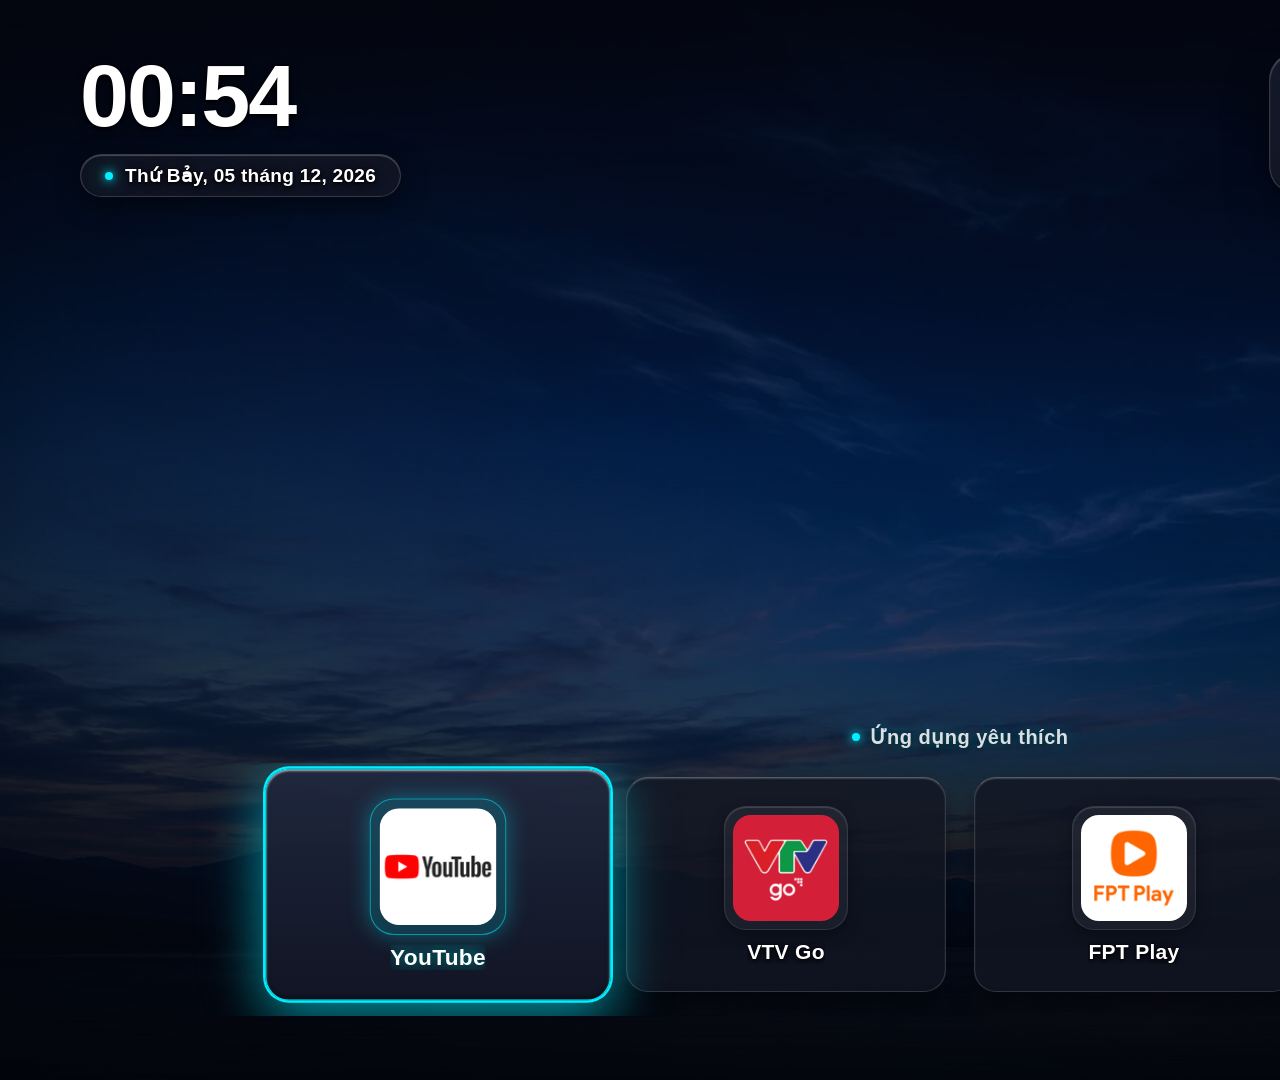
<file: src/index.html>
<!DOCTYPE html>
<html lang="vi">
<head>
  <meta charset="UTF-8">
  <meta name="viewport" content="width=1920, height=1080, initial-scale=1.0, user-scalable=no">
  <title>Custom TV Launcher</title>
  
  <!-- Chromium 79 Optimized Stylesheets -->
  <link rel="stylesheet" href="css/main.css">
  <link rel="stylesheet" href="css/contrast.css">
  <link rel="stylesheet" href="css/weather-bg.css">
  <link rel="stylesheet" href="css/navigation.css">

  <!-- Early synchronous theme resolution from localStorage (0ms First Paint) -->
  <script>
    (function () {
      try {
        var raw = localStorage.getItem('tvlauncher_weather_cache');
        if (raw) {
          var d = JSON.parse(raw);
          var c = (d.current && typeof d.current.weather_code === 'number') ? d.current.weather_code : 0;
          var day = d.current ? d.current.is_day : 0;
          var t = 'clear-night';
          if (c <= 2) t = day ? 'clear-day' : 'clear-night';
          else if (c <= 48) t = day ? 'cloudy-day' : 'cloudy-night';
          else if (c <= 82) t = 'rain';
          else if (c <= 99) t = 'storm';
          window.__initialTheme = t;
        }
      } catch (e) {}
    })();
  </script>
</head>
<body>

  <!-- 1. Background Layers (Smooth CSS Crossfade) -->
  <div class="bg-container">
    <div id="bg-layer-a" class="bg-layer bg-theme-default active"></div>
    <div id="bg-layer-b" class="bg-layer bg-theme-default"></div>
  </div>
  <script>
    if (window.__initialTheme) {
      var la = document.getElementById('bg-layer-a');
      if (la) la.className = 'bg-layer bg-theme-' + window.__initialTheme + ' active';
    }
  </script>

  <!-- 2. Multi-Layer Contrast Protection Scrim (Anti-Glare Dimming) -->
  <div class="scrim-overlay scrim-dimmer"></div>
  <div class="scrim-overlay scrim-vignette"></div>
  <div class="scrim-overlay scrim-gradient"></div>

  <!-- 3. Main Application Canvas (1920x1080) -->
  <div id="app">
    
    <!-- Top Header: Clock (Left) + Weather Widget Today & Tomorrow (Right) -->
    <header class="header-container">
      
      <!-- Top-Left: Digital Clock & Date Badge -->
      <div class="clock-widget">
        <div id="clock-time" class="clock-time">
          <span id="clock-hour">00</span><span id="clock-colon" class="clock-colon">:</span><span id="clock-min">00</span>
        </div>
        <div class="clock-date-pill frosted-glass">
          <span class="date-pill-dot"></span>
          <span id="clock-date" class="clock-date">Đang tải ngày...</span>
        </div>
      </div>

      <!-- Top-Right: Weather Widget (Today + Tomorrow - Xuan Phuong, Hanoi) -->
      <div class="weather-card frosted-glass">
        
        <!-- Today / Current Weather Section -->
        <div class="weather-today-section">
          <div id="weather-icon" class="weather-icon-large">
            <!-- Dynamic SVG icon inserted here -->
          </div>
          <div class="weather-info">
            <div id="weather-temp" class="weather-temp">--°C</div>
            <div class="weather-location-wrap">
              <span class="location-beacon"></span>
              <span id="weather-location" class="weather-location">Xuân Phương, Hà Nội</span>
            </div>
            <div id="weather-desc" class="weather-desc">Đang cập nhật thời tiết...</div>
          </div>
        </div>

        <!-- Subtle Vertical Divider -->
        <div class="weather-divider"></div>

        <!-- Tomorrow Weather Section -->
        <div class="weather-tomorrow-section">
          <div class="weather-tomorrow-header">
            <span class="weather-tomorrow-badge">Ngày mai</span>
            <span id="weather-tomorrow-date" class="weather-tomorrow-date">--/--</span>
          </div>
          <div class="weather-tomorrow-body">
            <div id="weather-tomorrow-icon" class="weather-tomorrow-icon">
              <!-- Tomorrow SVG icon inserted here -->
            </div>
            <div class="weather-tomorrow-info">
              <div id="weather-tomorrow-temps" class="weather-tomorrow-temps">
                <span class="tomorrow-max">--°C</span>
                <span class="tomorrow-sep">/</span>
                <span class="tomorrow-min">--°C</span>
              </div>
              <div id="weather-tomorrow-desc" class="weather-tomorrow-desc">--</div>
            </div>
          </div>
        </div>

      </div>

    </header>

    <!-- Bottom Section: Pinned Apps Home Row -->
    <main class="home-row-wrapper">
      <div class="home-row-label">Ứng dụng yêu thích</div>
      <div id="home-row" class="home-row">
        <!-- Rendered instantly from localStorage: YouTube, VTV Go, FPT Play + All Apps Drawer Tile -->
      </div>
    </main>

  </div>

  <!-- 4. Modal Drawer: All Apps Grid -->
  <div id="drawer-modal" class="drawer-modal" role="dialog" aria-modal="true">
    <div class="drawer-header">
      <div class="drawer-title-group">
        <h2 class="drawer-title">Tất cả ứng dụng</h2>
        <span class="drawer-subtitle">Danh sách đầy đủ ứng dụng trên TV</span>
      </div>

      <button id="drawer-close-btn" class="drawer-close-btn" tabindex="0">
        <span>Đóng (Back)</span>
      </button>
    </div>

    <!-- 5 Columns Responsive Grid -->
    <div class="drawer-grid-container">
      <div id="drawer-grid" class="drawer-grid">
        <!-- Dynamically populated from Luna applicationManager/listApps -->
      </div>
    </div>

    <!-- Floating Remote Hints Bar at Drawer Bottom -->
    <div class="drawer-hints-bar frosted-glass">
      <div class="drawer-hint-item">
        <span class="key-pill key-ok">OK</span>
        <span class="hint-text">Mở ứng dụng</span>
      </div>
      <div class="drawer-hint-item">
        <span class="key-pill key-hold">Giữ OK (800ms)</span>
        <span class="hint-text">Ghim / Bỏ ghim</span>
      </div>
      <div class="drawer-hint-item">
        <span class="key-pill key-back">Back</span>
        <span class="hint-text">Đóng danh sách</span>
      </div>
      <div class="drawer-hint-item">
        <span class="key-pill key-nav">▲▼◀▶</span>
        <span class="hint-text">Di chuyển</span>
      </div>
    </div>
  </div>

  <!-- Application Logic Modules -->
  <script src="js/config.js"></script>
  <script src="js/storage.js"></script>
  <script src="js/luna.js"></script>
  <script src="js/clock.js"></script>
  <script src="js/weather.js"></script>
  <script src="js/drawer.js"></script>
  <script src="js/navigation.js"></script>
  <script src="js/app.js"></script>

</body>
</html>
</file>
<file: src/css/main.css>
/* ==========================================================================
   Main Stylesheet - Custom TV Launcher (Chromium 79 Compatible)
   Strictly NO 'inset: 0' (use top: 0; left: 0; right: 0; bottom: 0;)
   Strictly NO ':has()' selector
   Flexbox gap margin-right fallbacks on all flex containers
   ========================================================================== */

:root {
  --font-main: -apple-system, BlinkMacSystemFont, "Segoe UI", Roboto, "Helvetica Neue", Arial, sans-serif;
  --color-text-primary: #FFFFFF;
  --color-text-secondary: rgba(255, 255, 255, 0.85);
  --color-text-muted: rgba(255, 255, 255, 0.58);
  --color-accent: #00F0FF;
  --color-accent-glow: rgba(0, 240, 255, 0.70);
  --color-tile-bg: rgba(18, 22, 34, 0.80);
  --color-tile-border: rgba(255, 255, 255, 0.15);
  --tile-width: 320px;
  --tile-height: 215px;
  --tile-radius: 22px;
}

* {
  box-sizing: border-box;
  margin: 0;
  padding: 0;
  -webkit-user-select: none;
  user-select: none;
}

html, body {
  width: 1920px;
  height: 1080px;
  overflow: hidden;
  background-color: #000000;
  font-family: var(--font-main);
  color: var(--color-text-primary);
  position: relative;
  font-size: 16px;
}

/* App Canvas (1920x1080) - Clean Cinematic Layout */
#app {
  width: 1920px;
  height: 1080px;
  position: relative;
  top: 0;
  left: 0;
  right: 0;
  bottom: 0;
  overflow: hidden;
  display: flex;
  flex-direction: column;
  justify-content: space-between;
  align-items: center;
  padding: 52px 80px 64px 80px;
  z-index: 10;
}

/* ==========================================================================
   Header Section (Top-Left: Clock, Top-Right: Weather Today & Tomorrow)
   ========================================================================== */
.header-container {
  display: flex;
  justify-content: space-between;
  align-items: flex-start;
  width: 100%;
}

/* Clock & Date (Top-Left) */
.clock-widget {
  display: flex;
  flex-direction: column;
  align-items: flex-start;
}

.clock-time {
  font-size: 88px;
  font-weight: 800;
  line-height: 1;
  letter-spacing: -2px;
  font-variant-numeric: tabular-nums;
  color: #FFFFFF;
  text-shadow: 0 4px 16px rgba(0, 0, 0, 0.95),
               0 1px 3px rgba(0, 0, 0, 0.95),
               0 0 35px rgba(0, 240, 255, 0.22);
}

.clock-colon {
  display: inline-block;
  opacity: 1;
  transition: opacity 0.3s ease;
}

.clock-colon.blink {
  opacity: 0.25;
}

/* Luxury Glassmorphic Pill Date Badge */
.clock-date-pill {
  display: inline-flex;
  align-items: center;
  margin-top: 14px;
  padding: 9px 24px;
  border-radius: 9999px;
  background: rgba(20, 26, 42, 0.75);
  border: 1px solid rgba(255, 255, 255, 0.16);
  border-top: 1px solid rgba(255, 255, 255, 0.36);
  box-shadow: 0 8px 24px rgba(0, 0, 0, 0.5),
              inset 0 1px 1px rgba(255, 255, 255, 0.25);
}

.date-pill-dot {
  width: 8px;
  height: 8px;
  border-radius: 50%;
  background: var(--color-accent);
  box-shadow: 0 0 10px var(--color-accent), 0 0 20px rgba(0, 240, 255, 0.7);
  margin-right: 12px; /* Chromium 79 flex gap fallback */
}

.clock-date {
  font-size: 19px;
  font-weight: 600;
  color: #FFFFFF;
  letter-spacing: 0.3px;
  text-shadow: 0 2px 6px rgba(0, 0, 0, 0.85);
}

/* ==========================================================================
   Weather Card (Top-Right): Today + Tomorrow
   ========================================================================== */
.weather-card {
  display: flex;
  align-items: center;
  background: linear-gradient(135deg, rgba(20, 26, 42, 0.84) 0%, rgba(10, 14, 26, 0.74) 100%);
  border: 1px solid rgba(255, 255, 255, 0.16);
  border-top: 1px solid rgba(255, 255, 255, 0.36);
  border-radius: 28px;
  padding: 16px 28px;
  box-shadow: 0 20px 50px -10px rgba(0, 0, 0, 0.78),
              inset 0 1px 1.5px rgba(255, 255, 255, 0.30),
              inset 0 -1px 2px rgba(0, 0, 0, 0.5);
}

@supports ((-webkit-backdrop-filter: blur(8px)) or (backdrop-filter: blur(8px))) {
  .weather-card {
    -webkit-backdrop-filter: blur(8px);
    backdrop-filter: blur(8px);
  }
}

/* Today / Current Section */
.weather-today-section {
  display: flex;
  align-items: center;
}

.weather-icon-large {
  width: 76px;
  height: 76px;
  display: flex;
  align-items: center;
  justify-content: center;
  margin-right: 18px; /* Chromium 79 flex gap fallback */
  filter: drop-shadow(0 6px 14px rgba(0, 0, 0, 0.45));
}

.weather-icon-large svg {
  width: 100%;
  height: 100%;
}

.weather-info {
  display: flex;
  flex-direction: column;
}

.weather-temp {
  font-size: 60px;
  font-weight: 800;
  line-height: 1;
  color: #FFFFFF;
  letter-spacing: -1.5px;
  text-shadow: 0 3px 12px rgba(0, 0, 0, 0.9);
}

.weather-location-wrap {
  display: flex;
  align-items: center;
  margin-top: 5px;
}

.location-beacon {
  width: 8px;
  height: 8px;
  border-radius: 50%;
  background: var(--color-accent);
  box-shadow: 0 0 10px var(--color-accent), 0 0 20px rgba(0, 240, 255, 0.65);
  margin-right: 8px; /* Chromium 79 flex gap fallback */
  animation: beaconPulse 2.4s infinite ease-in-out;
}

@keyframes beaconPulse {
  0%, 100% {
    transform: scale(1);
    opacity: 1;
  }
  50% {
    transform: scale(1.3);
    opacity: 0.65;
  }
}

.weather-location {
  font-size: 18px;
  font-weight: 700;
  color: var(--color-accent);
  letter-spacing: 0.3px;
  text-shadow: 0 0 12px rgba(0, 240, 255, 0.5), 0 2px 6px rgba(0, 0, 0, 0.9);
}

.weather-desc {
  font-size: 15px;
  font-weight: 500;
  color: var(--color-text-secondary);
  margin-top: 3px;
  text-shadow: 0 2px 6px rgba(0, 0, 0, 0.85);
}

/* Subtle Vertical Divider between Today & Tomorrow */
.weather-divider {
  width: 1px;
  height: 82px;
  background: rgba(255, 255, 255, 0.16);
  margin: 0 24px; /* Chromium 79 flex gap fallback */
}

/* Tomorrow Weather Section */
.weather-tomorrow-section {
  display: flex;
  flex-direction: column;
  justify-content: center;
  min-width: 165px;
}

.weather-tomorrow-header {
  display: flex;
  align-items: baseline;
  justify-content: space-between;
  margin-bottom: 6px;
}

.weather-tomorrow-badge {
  font-size: 14px;
  font-weight: 800;
  letter-spacing: 1px;
  text-transform: uppercase;
  color: var(--color-accent);
  text-shadow: 0 0 10px rgba(0, 240, 255, 0.5);
}

.weather-tomorrow-date {
  font-size: 13px;
  font-weight: 600;
  color: var(--color-text-muted);
}

.weather-tomorrow-body {
  display: flex;
  align-items: center;
}

.weather-tomorrow-icon {
  width: 54px;
  height: 54px;
  display: flex;
  align-items: center;
  justify-content: center;
  margin-right: 14px; /* Chromium 79 flex gap fallback */
  filter: drop-shadow(0 4px 10px rgba(0, 0, 0, 0.4));
}

.weather-tomorrow-icon svg {
  width: 100%;
  height: 100%;
}

.weather-tomorrow-info {
  display: flex;
  flex-direction: column;
}

.weather-tomorrow-temps {
  display: flex;
  align-items: baseline;
}

.tomorrow-max {
  font-size: 24px;
  font-weight: 800;
  color: #FFFFFF;
  text-shadow: 0 2px 6px rgba(0, 0, 0, 0.9);
}

.tomorrow-sep {
  font-size: 14px;
  color: rgba(255, 255, 255, 0.35);
  margin: 0 5px; /* Chromium 79 flex gap fallback */
}

.tomorrow-min {
  font-size: 19px;
  font-weight: 700;
  color: var(--color-accent);
  text-shadow: 0 0 10px rgba(0, 240, 255, 0.5), 0 2px 6px rgba(0, 0, 0, 0.9);
}

.weather-tomorrow-desc {
  font-size: 13px;
  font-weight: 600;
  color: var(--color-text-secondary);
  margin-top: 2px;
  white-space: nowrap;
  text-shadow: 0 1px 4px rgba(0, 0, 0, 0.8);
}

/* ==========================================================================
   Home Row Section (Bottom Favorite Apps Dock)
   ========================================================================== */
.home-row-wrapper {
  display: flex;
  flex-direction: column;
  align-items: center;
  width: 100%;
}

.home-row-label {
  font-size: 20px;
  font-weight: 600;
  color: var(--color-text-secondary);
  letter-spacing: 0.5px;
  display: inline-flex;
  align-items: center;
  justify-content: center;
  margin-bottom: 14px;
}

.home-row-label::before {
  content: "";
  display: inline-block;
  width: 8px;
  height: 8px;
  background: var(--color-accent);
  border-radius: 50%;
  box-shadow: 0 0 10px var(--color-accent), 0 0 20px rgba(0, 240, 255, 0.6);
  margin-right: 10px; /* Chromium 79 flex gap fallback */
}

.home-row {
  display: flex;
  justify-content: center;
  align-items: center;
  width: 100%;
  overflow-x: auto;
  overflow-y: hidden;
  padding: 14px 8px 24px 8px;
  scroll-behavior: smooth;
  scrollbar-width: none; /* Firefox */
}

.home-row::-webkit-scrollbar {
  display: none; /* Chrome/Chromium */
}

/* Golden Ratio App Tile (320px x 215px, Radius 22px) */
.app-tile {
  flex: 0 0 var(--tile-width);
  width: var(--tile-width);
  height: var(--tile-height);
  margin-right: 28px; /* Chromium 79 flex gap fallback */
  background: var(--color-tile-bg);
  border: 1.5px solid var(--color-tile-border);
  border-top: 1.5px solid rgba(255, 255, 255, 0.28);
  border-radius: var(--tile-radius);
  display: flex;
  flex-direction: column;
  align-items: center;
  justify-content: center;
  position: relative;
  cursor: pointer;
  outline: none;
  transition: transform 0.24s cubic-bezier(0.2, 0, 0, 1),
              border-color 0.24s ease,
              box-shadow 0.24s ease,
              background-color 0.24s ease;
  will-change: transform;
  box-shadow: 0 12px 32px -8px rgba(0, 0, 0, 0.65),
              inset 0 1px 1.5px rgba(255, 255, 255, 0.2);
}

.home-row .app-tile:last-child {
  margin-right: 0;
}

.app-tile-icon-wrapper {
  width: 124px;
  height: 124px;
  display: flex;
  align-items: center;
  justify-content: center;
  margin-bottom: 10px;
  border-radius: 22px;
  background: rgba(255, 255, 255, 0.05);
  border: 1px solid rgba(255, 255, 255, 0.1);
  box-shadow: inset 0 1px 1px rgba(255, 255, 255, 0.16),
              0 4px 14px rgba(0, 0, 0, 0.35);
  overflow: hidden;
  padding: 8px;
  transition: transform 0.22s ease, background 0.22s ease, border-color 0.22s ease;
}

.app-tile-icon {
  width: 100%;
  height: 100%;
  object-fit: contain;
  border-radius: 18px;
  image-rendering: -webkit-optimize-contrast;
}

.app-tile-title {
  font-size: 21px;
  font-weight: 700;
  color: #FFFFFF;
  text-align: center;
  max-width: 90%;
  white-space: nowrap;
  overflow: hidden;
  text-overflow: ellipsis;
  letter-spacing: 0.3px;
}

/* ==========================================================================
   Holographic / Futuristic 'All Apps' Tile
   ========================================================================== */
.app-tile.drawer-trigger {
  background: linear-gradient(135deg, rgba(0, 240, 255, 0.18) 0%, rgba(139, 92, 246, 0.16) 50%, rgba(14, 18, 30, 0.90) 100%);
  border: 1.5px solid rgba(0, 240, 255, 0.4);
  border-top: 1.5px solid rgba(0, 240, 255, 0.72);
  box-shadow: 0 12px 34px -8px rgba(0, 0, 0, 0.7),
              inset 0 1px 2px rgba(255, 255, 255, 0.3);
}

.drawer-trigger .app-tile-icon-wrapper {
  background: linear-gradient(135deg, rgba(0, 240, 255, 0.22) 0%, rgba(139, 92, 246, 0.25) 100%);
  border-color: rgba(0, 240, 255, 0.45);
  box-shadow: 0 0 20px rgba(0, 240, 255, 0.3);
}

.drawer-trigger .holo-icon {
  width: 66px;
  height: 66px;
  filter: drop-shadow(0 0 10px rgba(0, 240, 255, 0.7));
}

.drawer-trigger .app-tile-title {
  color: var(--color-accent);
  font-weight: 700;
  text-shadow: 0 0 14px rgba(0, 240, 255, 0.6), 0 2px 6px rgba(0, 0, 0, 0.95);
}
</file>
<file: src/css/contrast.css>
/* ==========================================================================
   Contrast Protection & Glassmorphism (Chromium 79 Compatible)
   Strictly NO 'inset: 0' (use top: 0; left: 0; right: 0; bottom: 0;)
   Strictly NO ':has()' selector
   ========================================================================== */

/* 1. Multi-Layer Anti-Glare & Contrast Protection Scrims */
.scrim-overlay {
  position: absolute;
  top: 0;
  left: 0;
  right: 0;
  bottom: 0;
  width: 1920px;
  height: 1080px;
  pointer-events: none;
  z-index: 2;
}

/* Base Ambient Dimmer: Softens blinding whites & eliminates eye strain */
.scrim-dimmer {
  background: rgba(4, 8, 18, 0.48);
}

/* Cinematic Radial Vignette: Smooth edge falloff */
.scrim-vignette {
  background: radial-gradient(
    ellipse at 50% 50%,
    rgba(2, 4, 10, 0.12) 0%,
    rgba(2, 4, 10, 0.45) 65%,
    rgba(1, 2, 8, 0.85) 100%
  );
}

/* Header & Bottom Shelf Gradient Protection */
.scrim-gradient {
  background: linear-gradient(
    180deg,
    rgba(4, 6, 14, 0.80) 0%,
    rgba(4, 6, 14, 0.38) 18%,
    rgba(4, 6, 14, 0.12) 42%,
    rgba(4, 6, 14, 0.28) 65%,
    rgba(4, 6, 14, 0.76) 84%,
    rgba(2, 4, 10, 0.96) 100%
  );
}

/* 2. Multi-Layer Frosted Glass (Glassmorphism) with Solid Fallback */
.frosted-glass {
  background-color: rgba(18, 22, 36, 0.85); /* Solid fallback */
  border: 1px solid rgba(255, 255, 255, 0.16);
}

@supports ((-webkit-backdrop-filter: blur(8px)) or (backdrop-filter: blur(8px))) {
  .frosted-glass {
    -webkit-backdrop-filter: blur(8px);
    backdrop-filter: blur(8px);
  }
}

/* 3. Deep 3D Text-Shadow Protection (10-Foot Sofa Readability) */
.clock-time,
.clock-date,
.weather-temp,
.weather-location,
.weather-desc,
.tomorrow-max,
.tomorrow-min,
.weather-tomorrow-desc,
.home-row-label,
.app-tile-title,
.drawer-title {
  text-shadow: 0 2px 10px rgba(0, 0, 0, 0.95),
               0 1px 3px rgba(0, 0, 0, 0.85),
               0 0 1px rgba(0, 0, 0, 0.7);
}

/* Accent texts with glowing ambient shadow */
.weather-location,
.drawer-trigger .app-tile-title,
.home-row-label,
.weather-tomorrow-badge,
.tomorrow-min {
  text-shadow: 0 0 14px rgba(0, 240, 255, 0.5),
               0 2px 8px rgba(0, 0, 0, 0.95);
}
</file>
<file: src/css/weather-bg.css>
/* ==========================================================================
   Weather Background & Dynamic Theme (Chromium 79 Compatible)
   Strictly NO 'inset: 0' (use top: 0; left: 0; right: 0; bottom: 0;)
   Strictly NO ':has()' selector
   ========================================================================== */

/* Background Container & Layers */
.bg-container {
  position: absolute;
  top: 0;
  left: 0;
  right: 0;
  bottom: 0;
  width: 1920px;
  height: 1080px;
  overflow: hidden;
  z-index: 1;
  background-color: #08090E;
}

/* 2 Stacked Layers for Smooth 1.2s Crossfade */
.bg-layer {
  position: absolute;
  top: 0;
  left: 0;
  right: 0;
  bottom: 0;
  width: 100%;
  height: 100%;
  background-position: center center;
  background-size: cover;
  background-repeat: no-repeat;
  opacity: 0;
  transition: opacity 1.2s ease-in-out;
  will-change: opacity;
}

.bg-layer.active {
  opacity: 1;
}

/* 7 static WebP backgrounds: 6 weather themes and the default fallback */
.bg-theme-clear-day {
  background-image: url('../assets/backgrounds/clear-day.webp');
}

.bg-theme-clear-night {
  background-image: url('../assets/backgrounds/clear-night.webp');
}

.bg-theme-cloudy-day {
  background-image: url('../assets/backgrounds/cloudy-day.webp');
}

.bg-theme-cloudy-night {
  background-image: url('../assets/backgrounds/cloudy-night.webp');
}

.bg-theme-rain {
  background-image: url('../assets/backgrounds/rain.webp');
}

.bg-theme-storm {
  background-image: url('../assets/backgrounds/storm.webp');
}

.bg-theme-default {
  background-image: url('../assets/backgrounds/default.webp');
}
</file>
<file: src/css/navigation.css>
/* ==========================================================================
   Navigation, Focus States & Modal Drawer (Chromium 79 Compatible)
   Strictly NO 'inset: 0' (use top: 0; left: 0; right: 0; bottom: 0;)
   Strictly NO ':has()' selector
   ========================================================================== */

/* ==========================================================================
   Focus & Hover Styles (D-pad & Magic Remote Pointer)
   ========================================================================== */
.app-tile:focus,
.app-tile.focused {
  transform: scale(1.08) translateZ(0);
  border-color: #00F0FF;
  background: linear-gradient(180deg, rgba(32, 40, 62, 0.95) 0%, rgba(18, 22, 38, 0.95) 100%);
  box-shadow: 0 0 0 2px #00F0FF,
              0 18px 45px rgba(0, 240, 255, 0.45),
              0 0 65px rgba(0, 240, 255, 0.25),
              inset 0 1.5px 2px rgba(255, 255, 255, 0.65),
              inset 0 -2px 4px rgba(0, 0, 0, 0.4);
  z-index: 25;
}

.app-tile:focus .app-tile-icon-wrapper,
.app-tile.focused .app-tile-icon-wrapper {
  background: rgba(0, 240, 255, 0.16);
  border-color: rgba(0, 240, 255, 0.5);
  box-shadow: 0 0 20px rgba(0, 240, 255, 0.35);
  transform: scale(1.02);
}

.app-tile:focus .app-tile-title,
.app-tile.focused .app-tile-title {
  color: #FFFFFF;
  text-shadow: 0 0 14px rgba(0, 240, 255, 0.8),
               0 2px 8px rgba(0, 0, 0, 0.95);
}

/* Specific Focus for Holographic 'All Apps' Trigger */
.app-tile.drawer-trigger:focus,
.app-tile.drawer-trigger.focused {
  background: linear-gradient(135deg, rgba(0, 240, 255, 0.30) 0%, rgba(139, 92, 246, 0.30) 50%, rgba(20, 26, 48, 0.96) 100%);
  border-color: #00F0FF;
  box-shadow: 0 0 0 2px #00F0FF,
              0 18px 50px rgba(0, 240, 255, 0.5),
              0 0 80px rgba(139, 92, 246, 0.35),
              inset 0 1.5px 2px rgba(255, 255, 255, 0.7);
}

.drawer-trigger:focus .holo-icon,
.drawer-trigger.focused .holo-icon {
  filter: drop-shadow(0 0 16px rgba(0, 240, 255, 0.95));
}

/* Mouse Hover for Magic Pointer */
@media (hover: hover) {
  .app-tile:hover {
    transform: scale(1.05) translateZ(0);
    border-color: rgba(0, 240, 255, 0.7);
    box-shadow: 0 12px 30px rgba(0, 240, 255, 0.35);
    z-index: 15;
  }
}

/* ==========================================================================
   Luxury Metallic Gold / Cyan Pin Badge
   ========================================================================== */
.pin-badge {
  position: absolute;
  top: 12px;
  right: 12px;
  width: 32px;
  height: 32px;
  display: flex;
  align-items: center;
  justify-content: center;
  border-radius: 50%;
  background: rgba(14, 18, 30, 0.7);
  border: 1px solid rgba(255, 255, 255, 0.2);
  box-shadow: 0 4px 10px rgba(0, 0, 0, 0.4);
  opacity: 0;
  transition: opacity 0.2s ease, transform 0.2s cubic-bezier(0.2, 0, 0, 1), box-shadow 0.2s ease;
  cursor: pointer;
  z-index: 10;
}

.pin-badge svg {
  width: 16px;
  height: 16px;
  fill: rgba(255, 255, 255, 0.7);
}

.pin-badge.pinned {
  opacity: 1;
  background: linear-gradient(135deg, #FFE259 0%, #FFA751 100%);
  border: 1px solid rgba(255, 255, 255, 0.8);
  box-shadow: 0 0 16px rgba(255, 180, 0, 0.65),
              inset 0 1px 1px #FFFFFF;
  transform: scale(1.05);
}

.pin-badge.pinned svg {
  fill: #1A120B;
  filter: drop-shadow(0 1px 1px rgba(255, 255, 255, 0.35));
}

.drawer-grid .app-tile:focus .pin-badge,
.drawer-grid .app-tile.focused .pin-badge,
.drawer-grid .app-tile:hover .pin-badge {
  opacity: 1;
}

/* ==========================================================================
   Modal All Apps Drawer (Deep Blur + Scrim Backdrop)
   ========================================================================== */
.drawer-modal {
  position: absolute;
  top: 0;
  left: 0;
  right: 0;
  bottom: 0;
  width: 1920px;
  height: 1080px;
  background: rgba(4, 6, 14, 0.88);
  -webkit-backdrop-filter: blur(24px);
  backdrop-filter: blur(24px);
  z-index: 100;
  display: flex;
  flex-direction: column;
  padding: 48px 80px 36px 80px;
  opacity: 0;
  pointer-events: none;
  transition: opacity 0.25s cubic-bezier(0.2, 0, 0, 1);
}

.drawer-modal.open {
  opacity: 1;
  pointer-events: auto;
}

/* Drawer Header */
.drawer-header {
  display: flex;
  justify-content: space-between;
  align-items: center;
  margin-bottom: 24px;
  padding-bottom: 16px;
  border-bottom: 1px solid rgba(255, 255, 255, 0.12);
}

.drawer-title-group {
  display: flex;
  align-items: baseline;
}

.drawer-title {
  font-size: 36px;
  font-weight: 800;
  color: #FFFFFF;
  letter-spacing: -0.5px;
  margin-right: 18px; /* Chromium 79 flex gap fallback */
}

.drawer-subtitle {
  font-size: 17px;
  color: var(--color-text-muted);
}

.drawer-instructions {
  display: flex;
  align-items: center;
  font-size: 15px;
  color: var(--color-text-secondary);
}

.key-tag {
  display: inline-block;
  padding: 3px 10px;
  background: rgba(255, 255, 255, 0.12);
  border: 1px solid rgba(255, 255, 255, 0.25);
  border-radius: 6px;
  font-weight: 700;
  color: var(--color-accent);
}

.drawer-close-btn {
  display: flex;
  align-items: center;
  background: rgba(255, 255, 255, 0.08);
  border: 1.5px solid rgba(255, 255, 255, 0.18);
  border-radius: 12px;
  padding: 10px 22px;
  color: #FFFFFF;
  font-size: 15px;
  font-weight: 700;
  cursor: pointer;
  outline: none;
  transition: all 0.2s ease;
}

.drawer-close-btn:focus,
.drawer-close-btn.focused,
.drawer-close-btn:hover {
  background: rgba(0, 240, 255, 0.2);
  border-color: #00F0FF;
  box-shadow: 0 0 16px rgba(0, 240, 255, 0.4);
}

/* Drawer Grid Container */
.drawer-grid-container {
  flex: 1;
  overflow-y: auto;
  overflow-x: hidden;
  padding: 10px 4px 20px 4px;
  scroll-behavior: smooth;
  scrollbar-width: thin;
  scrollbar-color: rgba(0, 240, 255, 0.4) transparent;
}

.drawer-grid-container::-webkit-scrollbar {
  width: 8px;
}

.drawer-grid-container::-webkit-scrollbar-thumb {
  background: rgba(0, 240, 255, 0.35);
  border-radius: 4px;
}

/* 5 Columns Balanced Grid for All Apps */
.drawer-grid {
  display: grid;
  grid-template-columns: repeat(5, 1fr);
  grid-gap: 28px;
  gap: 28px;
}

.drawer-grid .app-tile {
  width: 100%;
  height: 210px;
  border-radius: 20px;
  margin-right: 0; /* in grid layout, gap handles spacing */
}

.drawer-grid .app-tile-icon-wrapper {
  width: 114px;
  height: 114px;
  margin-bottom: 8px;
}

.drawer-grid .app-tile-title {
  font-size: 19px;
  font-weight: 700;
}

/* Floating Remote Hints Bar at Drawer Bottom */
.drawer-hints-bar {
  display: flex;
  align-items: center;
  justify-content: center;
  margin-top: 18px;
  padding: 12px 28px;
  border-radius: 9999px;
  background: rgba(20, 24, 38, 0.85);
  border: 1px solid rgba(255, 255, 255, 0.16);
  border-top: 1px solid rgba(255, 255, 255, 0.35);
  box-shadow: 0 10px 30px rgba(0, 0, 0, 0.5), inset 0 1px 1px rgba(255, 255, 255, 0.2);
}

.drawer-hint-item {
  display: flex;
  align-items: center;
  margin-right: 28px; /* Chromium 79 flex gap fallback */
}

.drawer-hint-item:last-child {
  margin-right: 0;
}

.key-pill {
  display: inline-flex;
  align-items: center;
  justify-content: center;
  padding: 4px 10px;
  border-radius: 8px;
  font-size: 13px;
  font-weight: 700;
  margin-right: 8px; /* Chromium 79 flex gap fallback */
  background: rgba(255, 255, 255, 0.12);
  border: 1px solid rgba(255, 255, 255, 0.25);
  color: #FFFFFF;
}

.key-pill.key-ok {
  background: rgba(0, 240, 255, 0.2);
  border-color: #00F0FF;
  color: #00F0FF;
}

.key-pill.key-hold {
  background: rgba(255, 180, 0, 0.2);
  border-color: #FFA751;
  color: #FFE259;
}

.key-pill.key-back {
  background: rgba(255, 255, 255, 0.12);
  border-color: rgba(255, 255, 255, 0.3);
  color: #FFFFFF;
}

.key-pill.key-nav {
  background: rgba(255, 255, 255, 0.08);
  border-color: rgba(255, 255, 255, 0.2);
  color: rgba(255, 255, 255, 0.85);
  letter-spacing: 2px;
}

.hint-text {
  font-size: 15px;
  font-weight: 600;
  color: var(--color-text-secondary);
}
</file>
